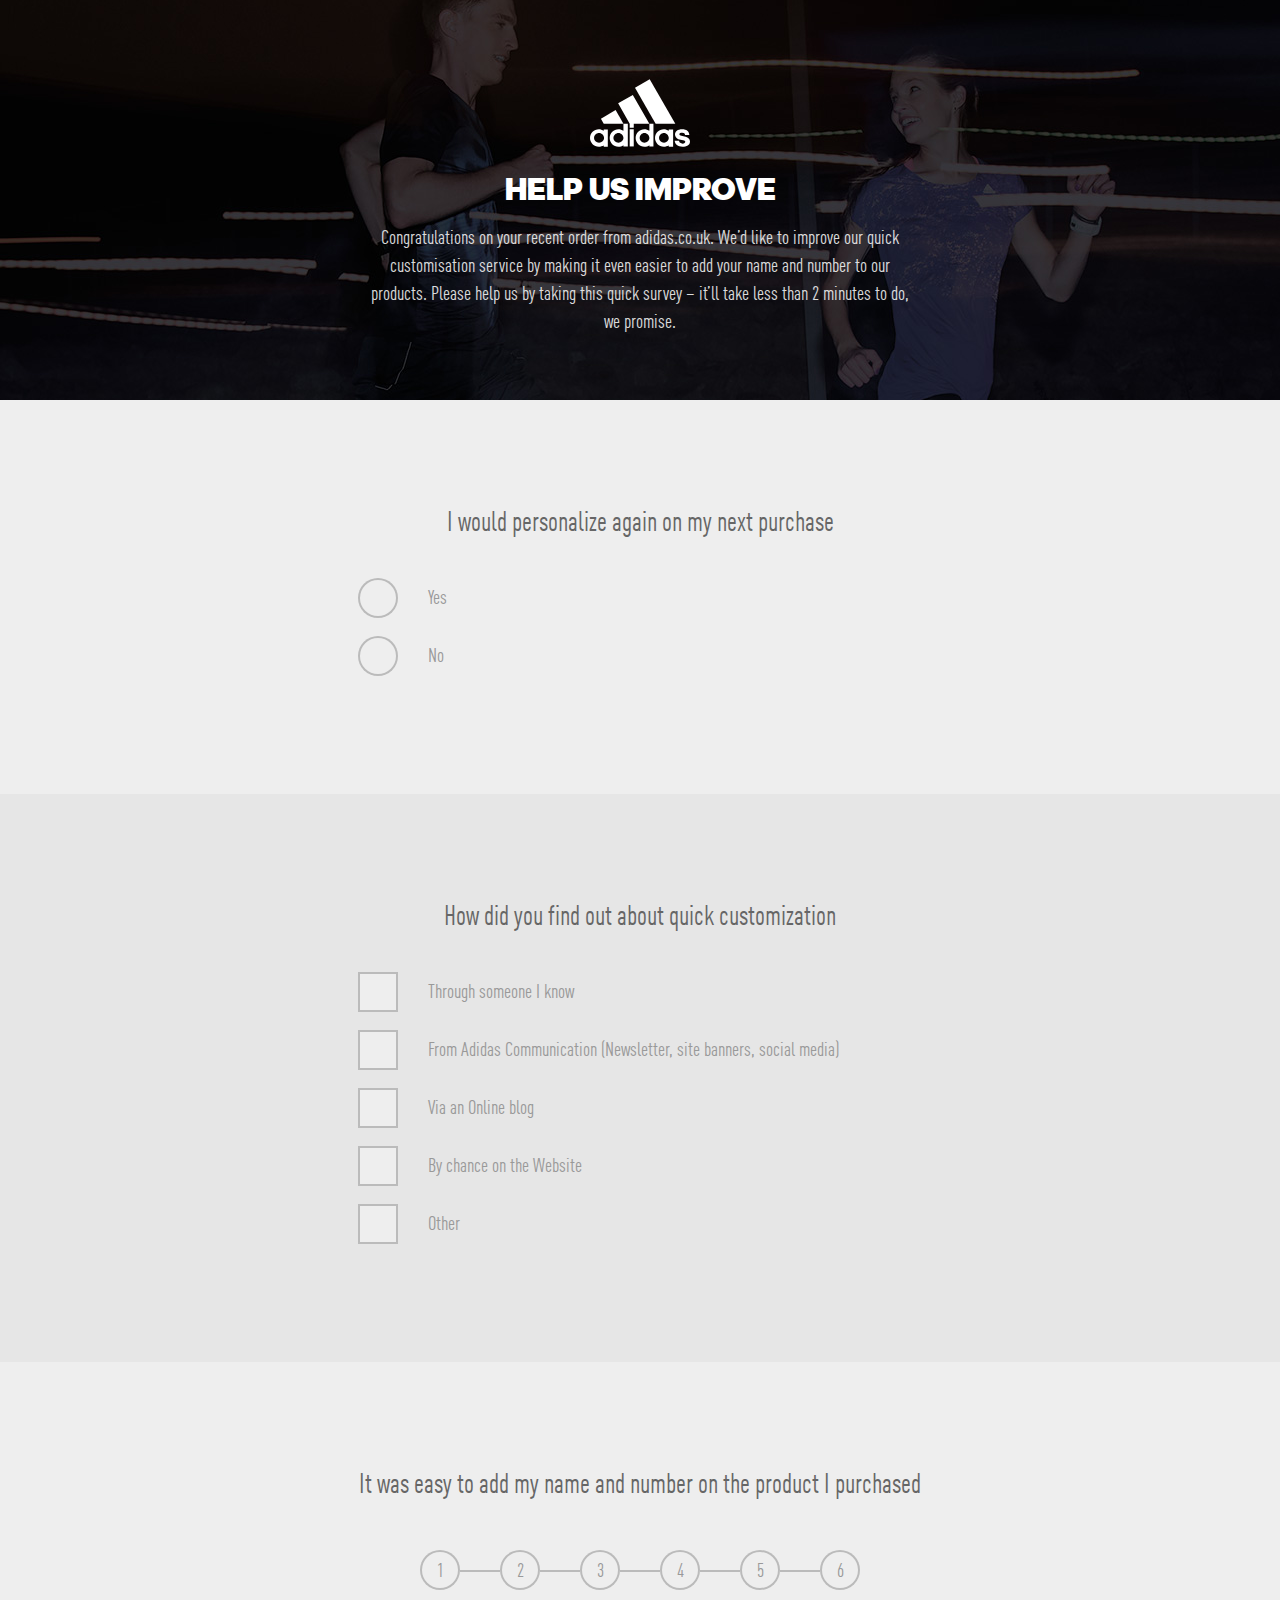
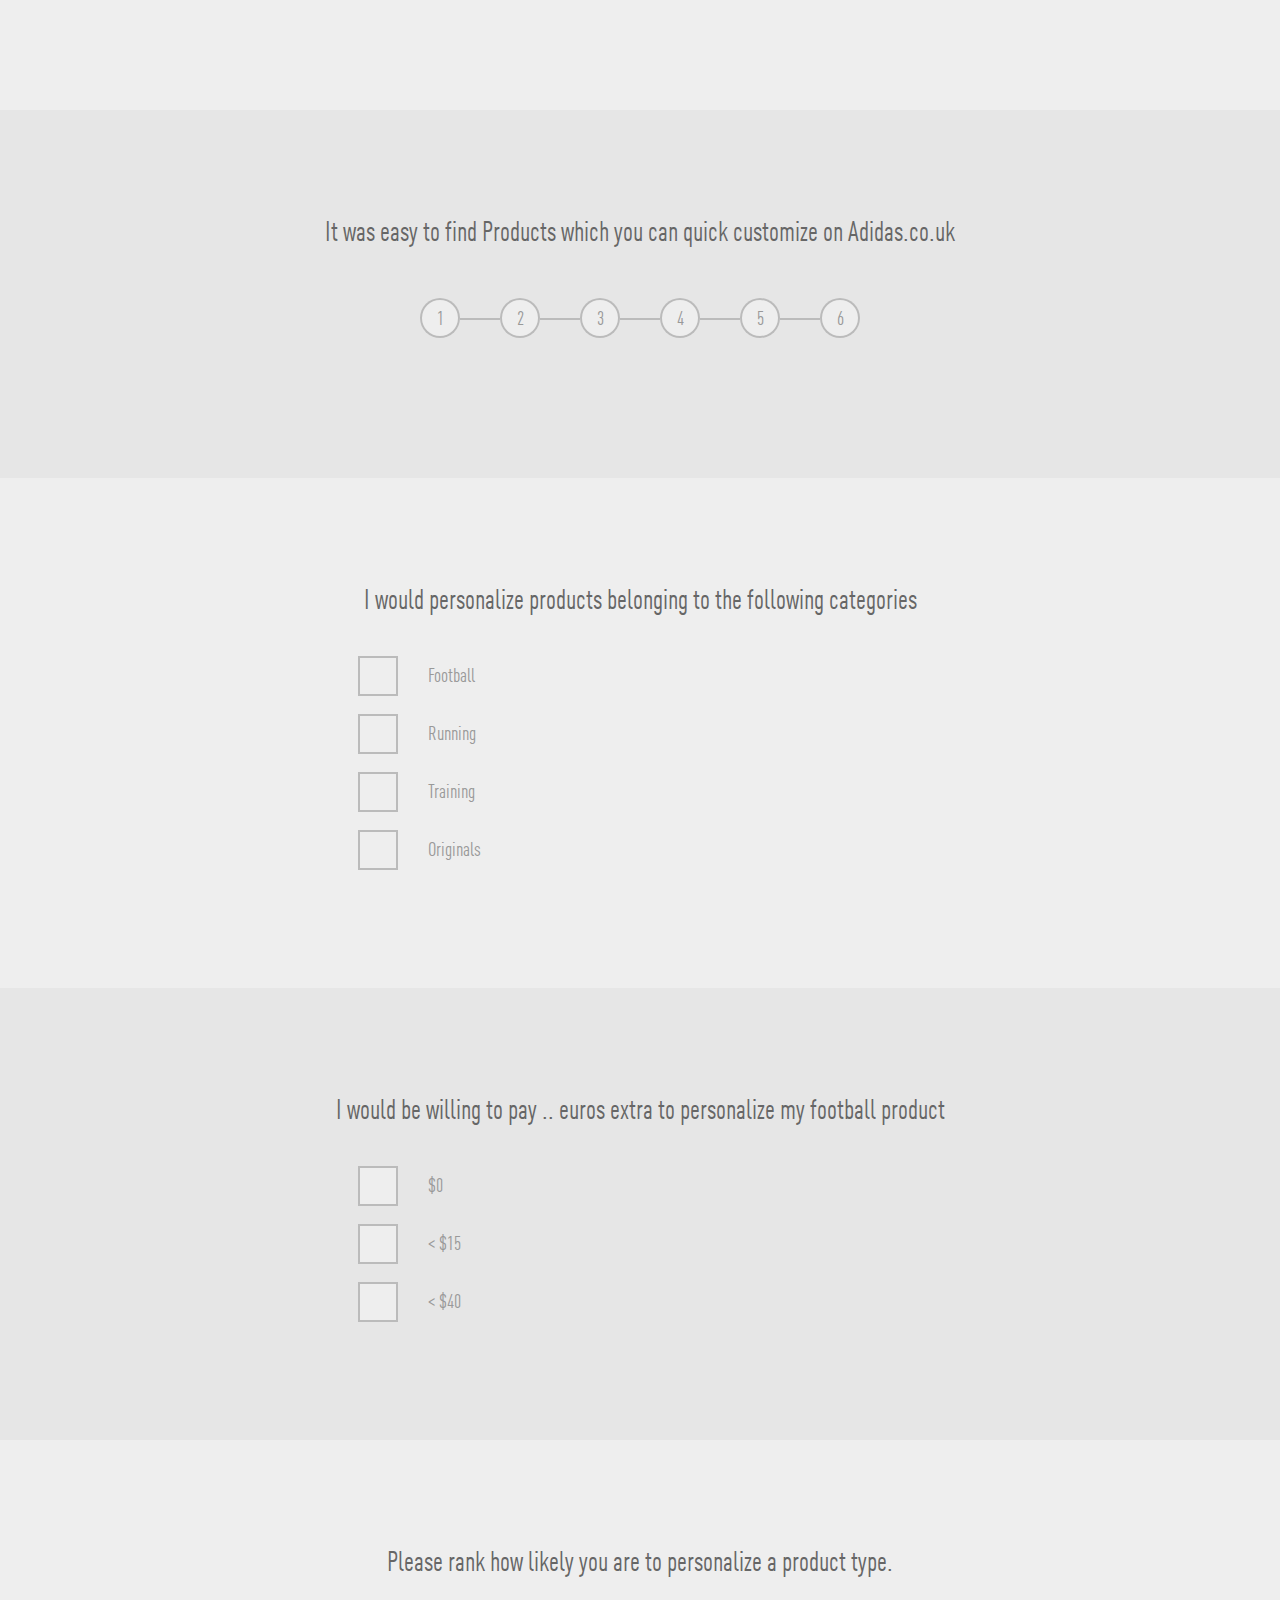
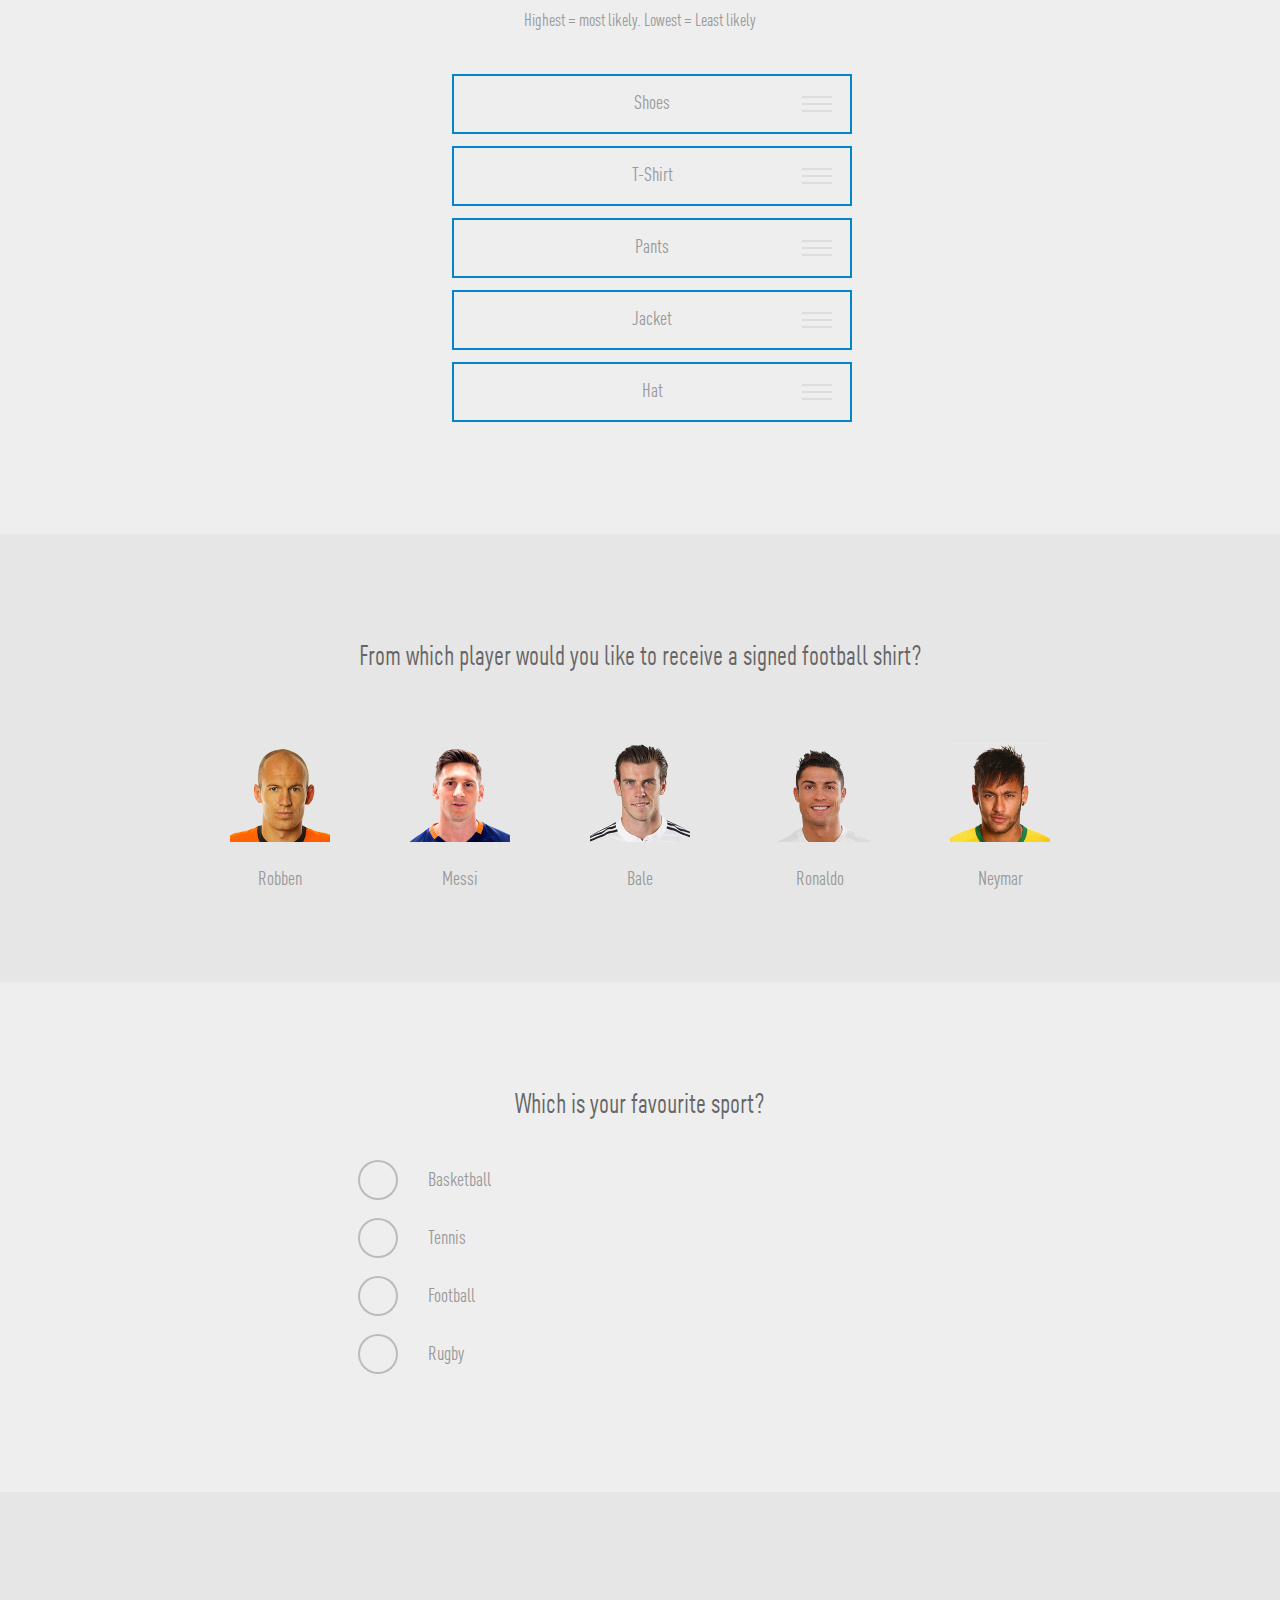
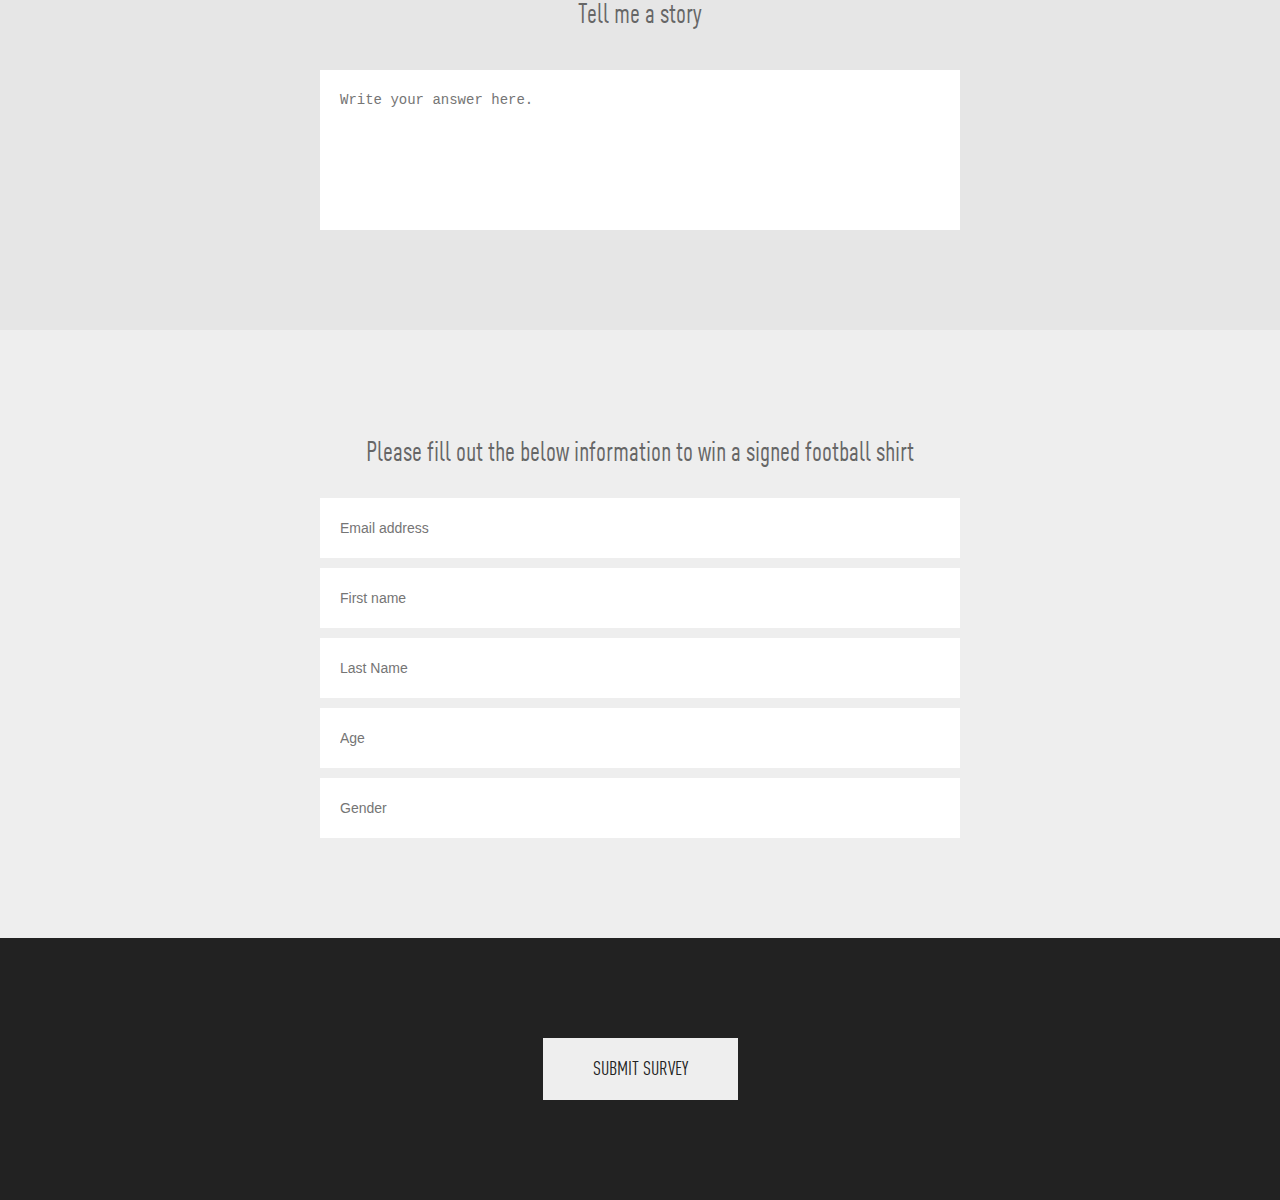
<file: index.html>
<!DOCTYPE html>
<html lang="en">
<head>
	<meta charset="UTF-8">
	<title>Survey Master</title>
	<meta name="viewport" content="width=device-width, initial-scale=1">
	<link rel="stylesheet" href="scss/reset.css">
	<link rel="stylesheet" href="scss/styles.css">
	<script src="js/jquery.min.js"></script>
	<script src="js/jquery-ui.min.js"></script>
	<script src="js/jquery-ui.touch-punch.min.js"></script>
	<script src="js/scripts.js"></script>
</head>
<body>
	<div class="overlay hidden">
		<div class="popup">
			<h1 class="title">Thank you for your time</h1>
			<p>Lorem ipsum dolor sit amet, consectetur adipisicing elit. Consectetur in tempore incidunt facilis quas eum voluptates minus a neque nemo blanditiis reiciendis officia totam, distinctio et, aut, assumenda cum molestias.</p>
			<div class="submit_button">Back to adidas</div>
		</div>
	</div>
	<header>
		<div class="header_container">
			<img class="logo" src="images/logo.svg" alt="Adidas logo">
			<div class="title">Help Us Improve</div>
			<div class="body_copy">Congratulations on your recent order from adidas.co.uk. We’d like to improve our quick customisation service by making it even easier to add your name and number to our products. Please help us by taking this quick survey – it’ll take less than 2 minutes to do, we promise.</div>
		</div>
	</header>
	<div class="page">

		<div class="question_container">
			<div class="question q_radio_vertical single_answer">
				<h1>I would personalize again on my next purchase</h1>
				<ul class="answers">
					<li class="answer" tabindex="0"><span class="tooltip">Yes</span></li>
					<li class="answer show_extras" data-extra-q="a"><span class="tooltip">No</span></li>
				</ul>

			</div>
			<div class="question q_textbox extra_question hidden" data-extra-q="a">
				<textarea name="text_answer" id="" cols="30" rows="6" placeholder="Why not?"></textarea>	
			</div>
		</div><!--CONTAINER -->

		<div class="question_container">
			<div class="question q_checkbox">
				<h1>How did you find out about quick customization</h1>
				<ul class="answers">
					<li class="answer" tabindex="0"><span class="tooltip">Through someone I know</span></li>
					<li class="answer"><span class="tooltip">From Adidas Communication (Newsletter, site banners, social media)</span></li>
					<li class="answer"><span class="tooltip">Via an Online blog</span></li>
					<li class="answer show_extras" data-extra-q="a"=><span class="tooltip">By chance on the Website</span></li>
					<li class="answer show_extras" data-extra-q="b"><span class="tooltip">Other</span></li>
				</ul>
			</div>
			<div class="question q_textbox extra_question hidden" data-extra-q="b">
				<textarea name="text_answer" id="" cols="30" rows="6" placeholder="Other options?"></textarea>	
			</div>
			<div class="question q_textbox extra_question hidden" data-extra-q="a">
				<textarea name="text_answer" id="" cols="30" rows="6" placeholder="Which page?"></textarea>	
			</div>
		</div><!--CONTAINER -->

		<div class="question_container">
			<div class="question q_radio single_answer">
				<h1>It was easy to add my name and number on the product I purchased</h1>
				<ul class="answers">
					<li class="answer" tabindex="0">1<span class="tooltip">Strongly Agree</span></li>
					<li class="answer">2<span class="tooltip">Agree</span></li>
					<li class="answer">3<span class="tooltip">Somewhat agree</span></li>
					<li class="answer">4<span class="tooltip">Somewhat disagree</span></li>
					<li class="answer">5<span class="tooltip">Disagree</span></li>
					<li class="answer">6<span class="tooltip">Strongly disagree</span></li>
				</ul>
			</div>
		</div><!--CONTAINER -->

		<div class="question_container">
			<div class="question q_radio single_answer">
				<h1>It was easy to find Products which you can quick customize on Adidas.co.uk</h1>
				<ul class="answers">
					<li class="answer show_extras" data-extra-q="a" tabindex="0">1<span class="tooltip">Strongly Agree</span></li>
					<li class="answer show_extras" data-extra-q="a">2<span class="tooltip">Agree</span></li>
					<li class="answer show_extras" data-extra-q="a">3<span class="tooltip">Somewhat agree</span></li>
					<li class="answer show_extras" data-extra-q="b">4<span class="tooltip">Somewhat disagree</span></li>
					<li class="answer show_extras" data-extra-q="b">5<span class="tooltip">Disagree</span></li>
					<li class="answer show_extras" data-extra-q="b">6<span class="tooltip">Strongly disagree</span></li>
				</ul>
			</div>
			<div class="question q_checkbox extra_question hidden" data-extra-q="a">
				<h1>What did you like?</h1>
				<ul class="answers">
					<li class="answer" tabindex="0"><span class="tooltip">Price</span></li>
					<li class="answer"><span class="tooltip">Speed</span></li>
					<li class="answer"><span class="tooltip">Service</span></li>
				</ul>
			</div>
			<div class="question q_checkbox extra_question hidden" data-extra-q="b">
				<h1>What can we do to help?</h1>
				<ul class="answers">
					<li class="answer" tabindex="0"><span class="tooltip">Give a discount</span></li>
					<li class="answer"><span class="tooltip">Make the user experience easier</span></li>
					<li class="answer"><span class="tooltip">Make the process faster</span></li>
				</ul>
			</div>
		</div><!--CONTAINER -->

		<div class="question_container">
			<div class="question q_checkbox">
				<h1>I would personalize products belonging to the following categories</h1>
				<ul class="answers">
					<li class="answer" tabindex="0"><span class="tooltip">Football</span></li>
					<li class="answer"><span class="tooltip">Running</span></li>
					<li class="answer"><span class="tooltip">Training</span></li>
					<li class="answer"><span class="tooltip">Originals</span></li>
				</ul>
			</div>
		</div><!--CONTAINER -->

		<div class="question_container">
			<div class="question q_checkbox">
				<h1>I would be willing to pay .. euros extra to personalize my football product</h1>
				<ul class="answers">
					<li class="answer" tabindex="0"><span class="tooltip">$0</span></li>
					<li class="answer"><span class="tooltip">< $15</span></li>
					<li class="answer"><span class="tooltip">< $40</span></li>
				</ul>
			</div>
		</div><!--CONTAINER -->
		

		<div class="question_container">
			<div class="question q_sortable">
				<h1>Please rank how likely you are to personalize a product type. </h1>
				<p>Highest = most likely. Lowest = Least likely</p>
				<ul class="answers sortable">
					<li class="answer" tabindex="0"><span class="tooltip">Shoes</span></li>
					<li class="answer"><span class="tooltip">T-Shirt</span></li>
					<li class="answer"><span class="tooltip">Pants</span></li>
					<li class="answer"><span class="tooltip">Jacket</span></li>
					<li class="answer"><span class="tooltip">Hat</span></li>
				</ul>
			</div>
		</div><!--CONTAINER -->

		<div class="question_container">
			<div class="question q_images">
				<h1>From which player would you like to receive a signed football shirt?</h1>
				<ul class="answers">
					<li class="answer" tabindex="0"><img src="images/player_robben.png" alt="" width="100" height="100"><span class="tooltip">Robben</span></li>
					<li class="answer"><img src="images/player_messi.png" alt="" width="100" height="100"><span class="tooltip">Messi</span></li>
					<li class="answer"><img src="images/player_bale.png" alt="" width="100" height="100"><span class="tooltip">Bale</span></li>
					<li class="answer"><img src="images/player_ronaldo.png" alt="" width="100" height="100"><span class="tooltip">Ronaldo</span></li>
					<li class="answer"><img src="images/player_neymar.png" alt="" width="100" height="100"><span class="tooltip">Neymar</span></li>
				</ul>
			</div>
		</div><!--CONTAINER -->

		<div class="question_container">
			<div class="question q_radio_vertical single_answer">
				<h1>Which is your favourite sport?</h1>
				<ul class="answers">
					<li class="answer" tabindex="0"><span class="tooltip">Basketball</span></li>
					<li class="answer"><span class="tooltip">Tennis</span></li>
					<li class="answer"><span class="tooltip">Football</span></li>
					<li class="answer"><span class="tooltip">Rugby</span></li>
				</ul>
			</div>
		</div><!--CONTAINER -->

		<div class="question_container">
			<div class="question q_textbox">
				<h1>Tell me a story</h1>
				<textarea name="text_answer" id="" cols="30" rows="6" placeholder="Write your answer here." tabindex="0"></textarea>	
			</div>
		</div><!--CONTAINER -->

		<div class="question_container">
			<div class="question q_form">
				<h1>Please fill out the below information to win a signed football shirt</h1>
				<input type="email" placeholder="Email address" tabindex="0">
				<input type="text" placeholder="First name" tabindex="0">
				<input type="text" placeholder="Last Name" tabindex="0">
				<input type="number" placeholder="Age" tabindex="0">
				<input type="text" placeholder="Gender" tabindex="0">
			</div>
		</div><!--CONTAINER -->

		<div class="submit_container">
			<div class="submit_field">
				<div class="submit_button" tabindex="0">Submit Survey</div>
			</div>
		</div>

	</div>
</body>
</html>
</file>
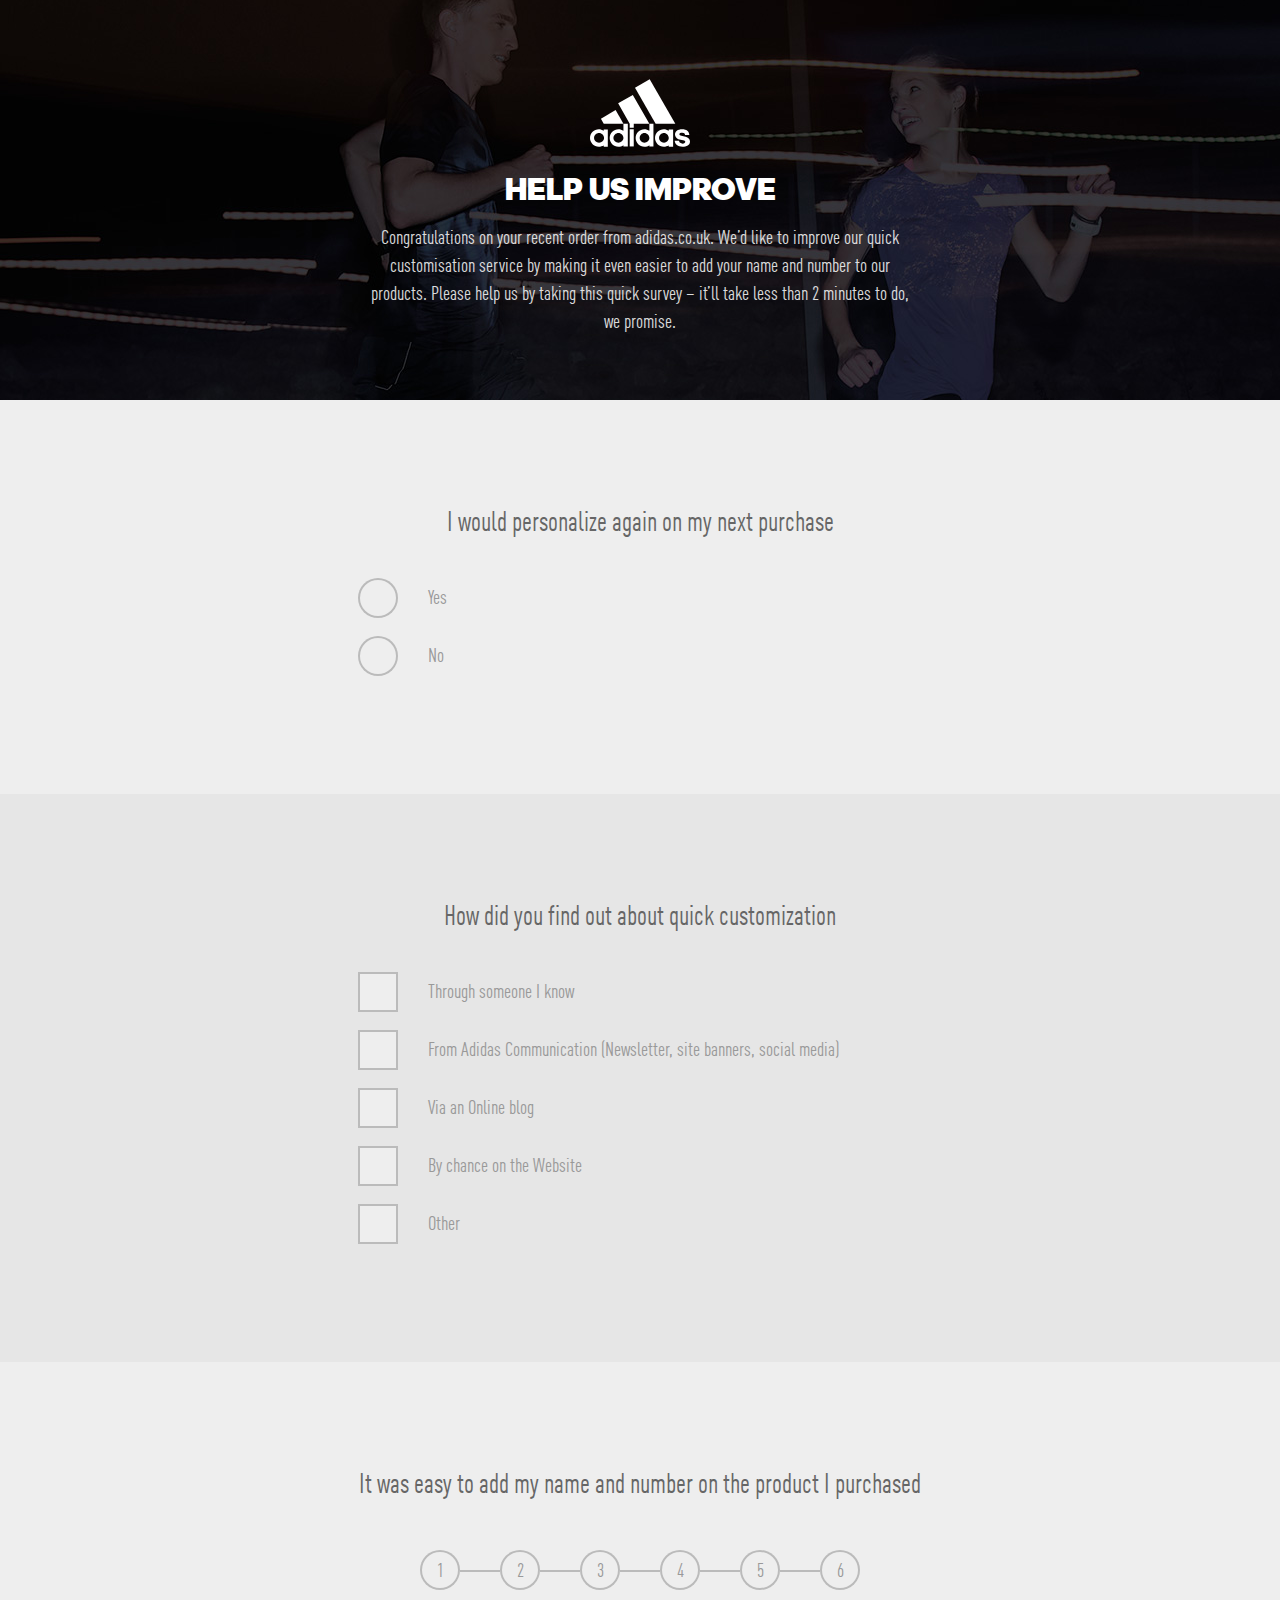
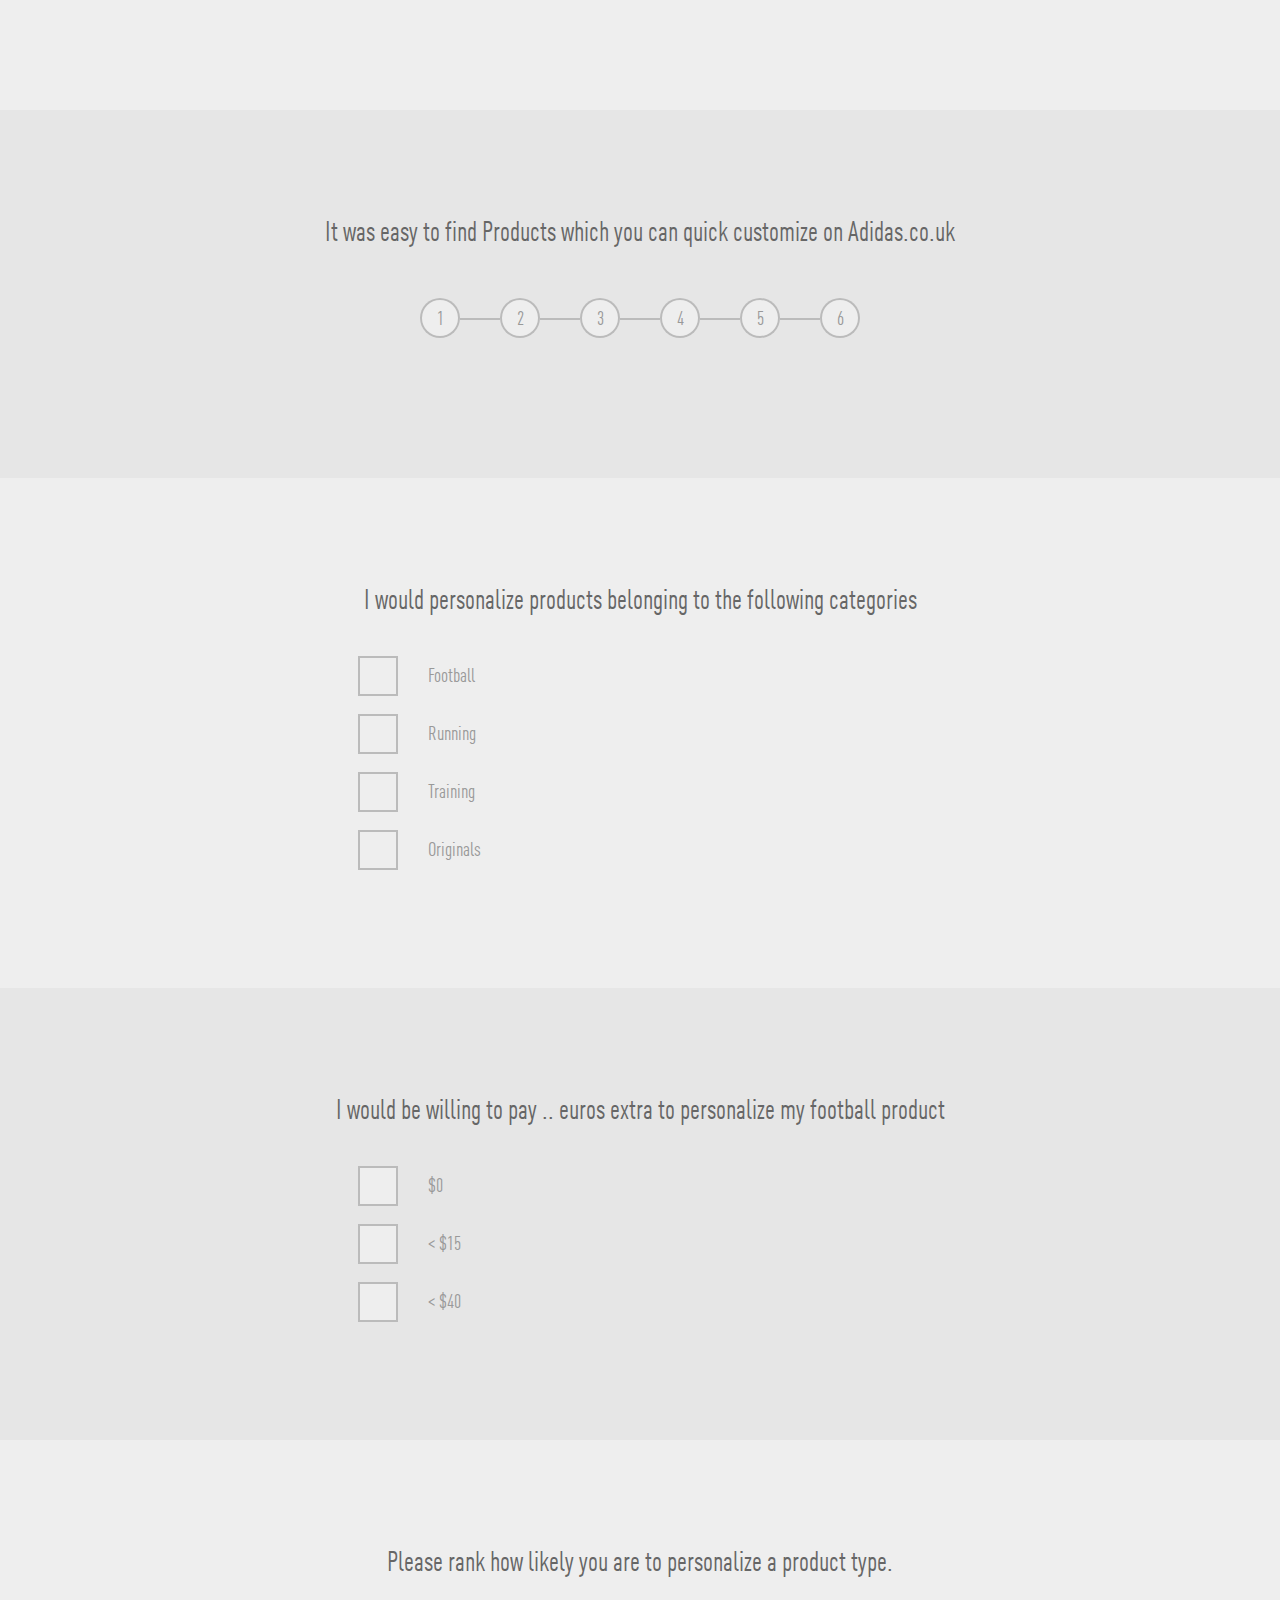
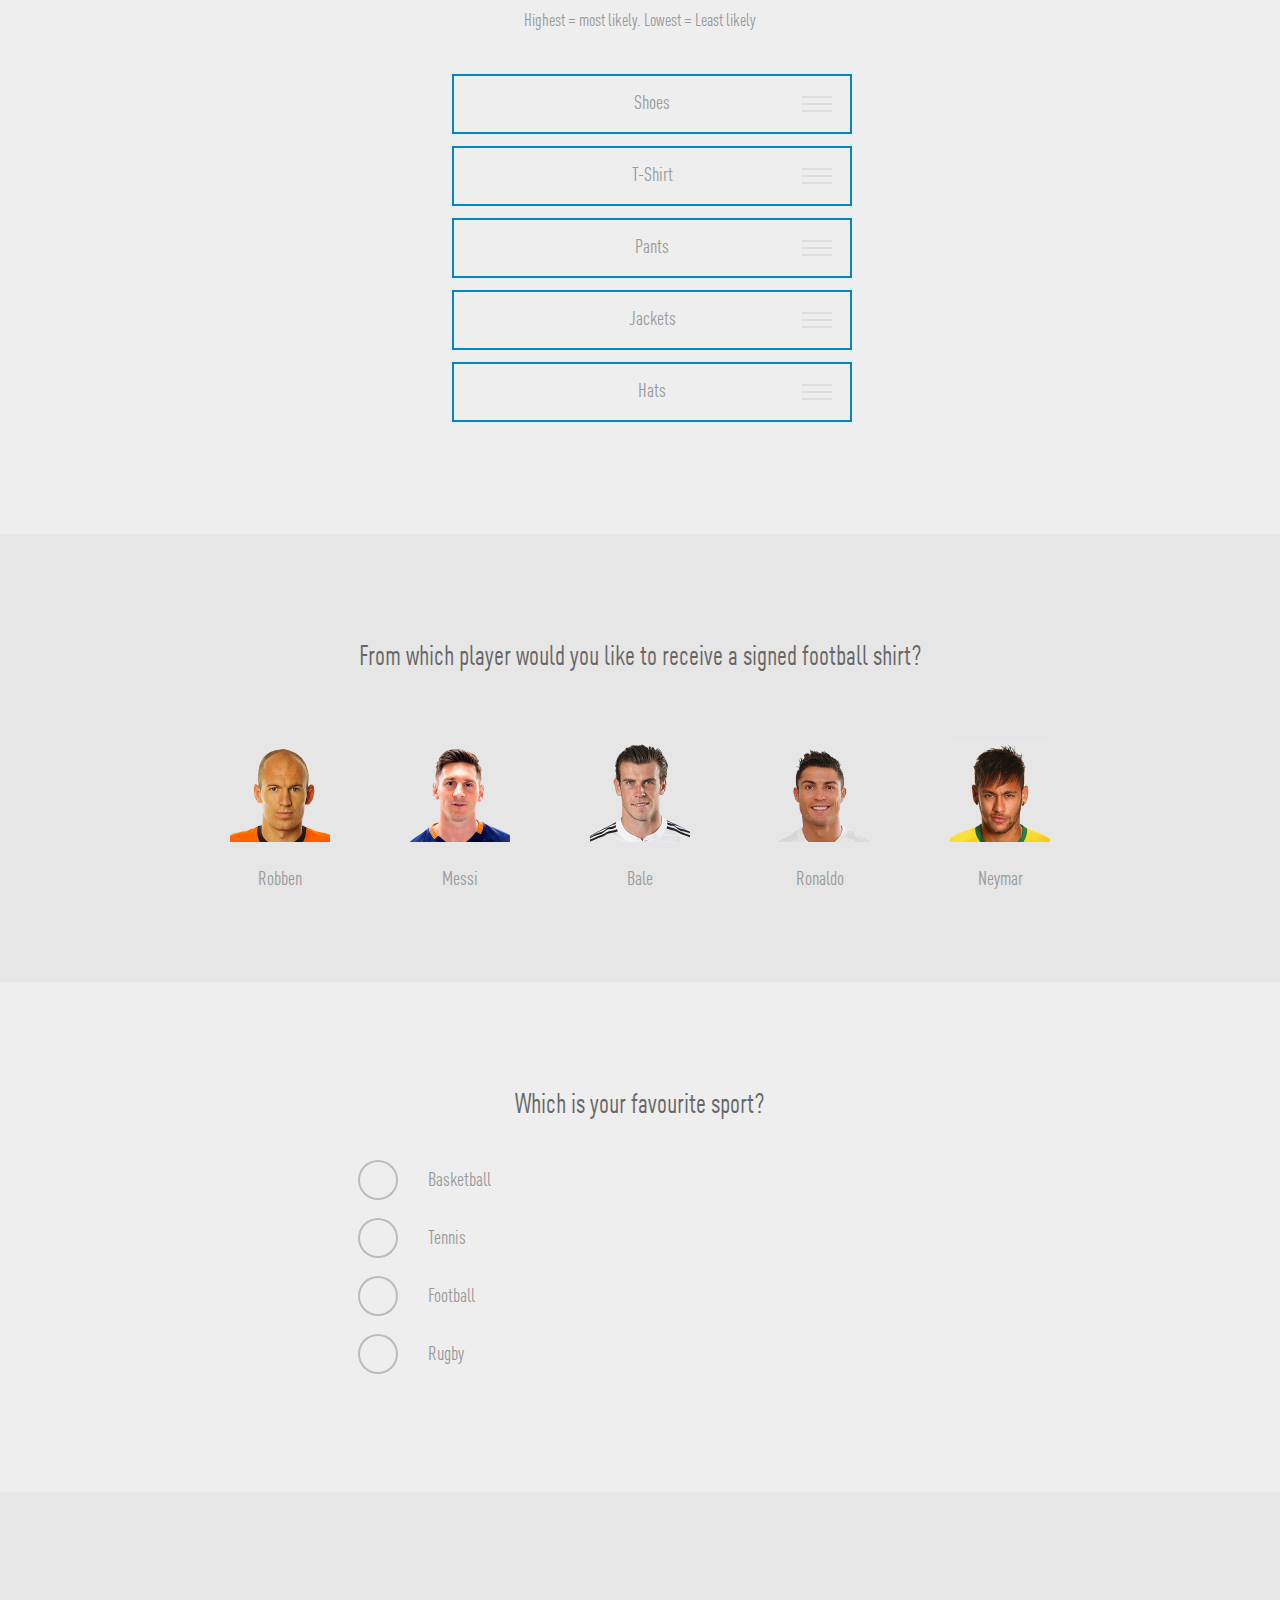
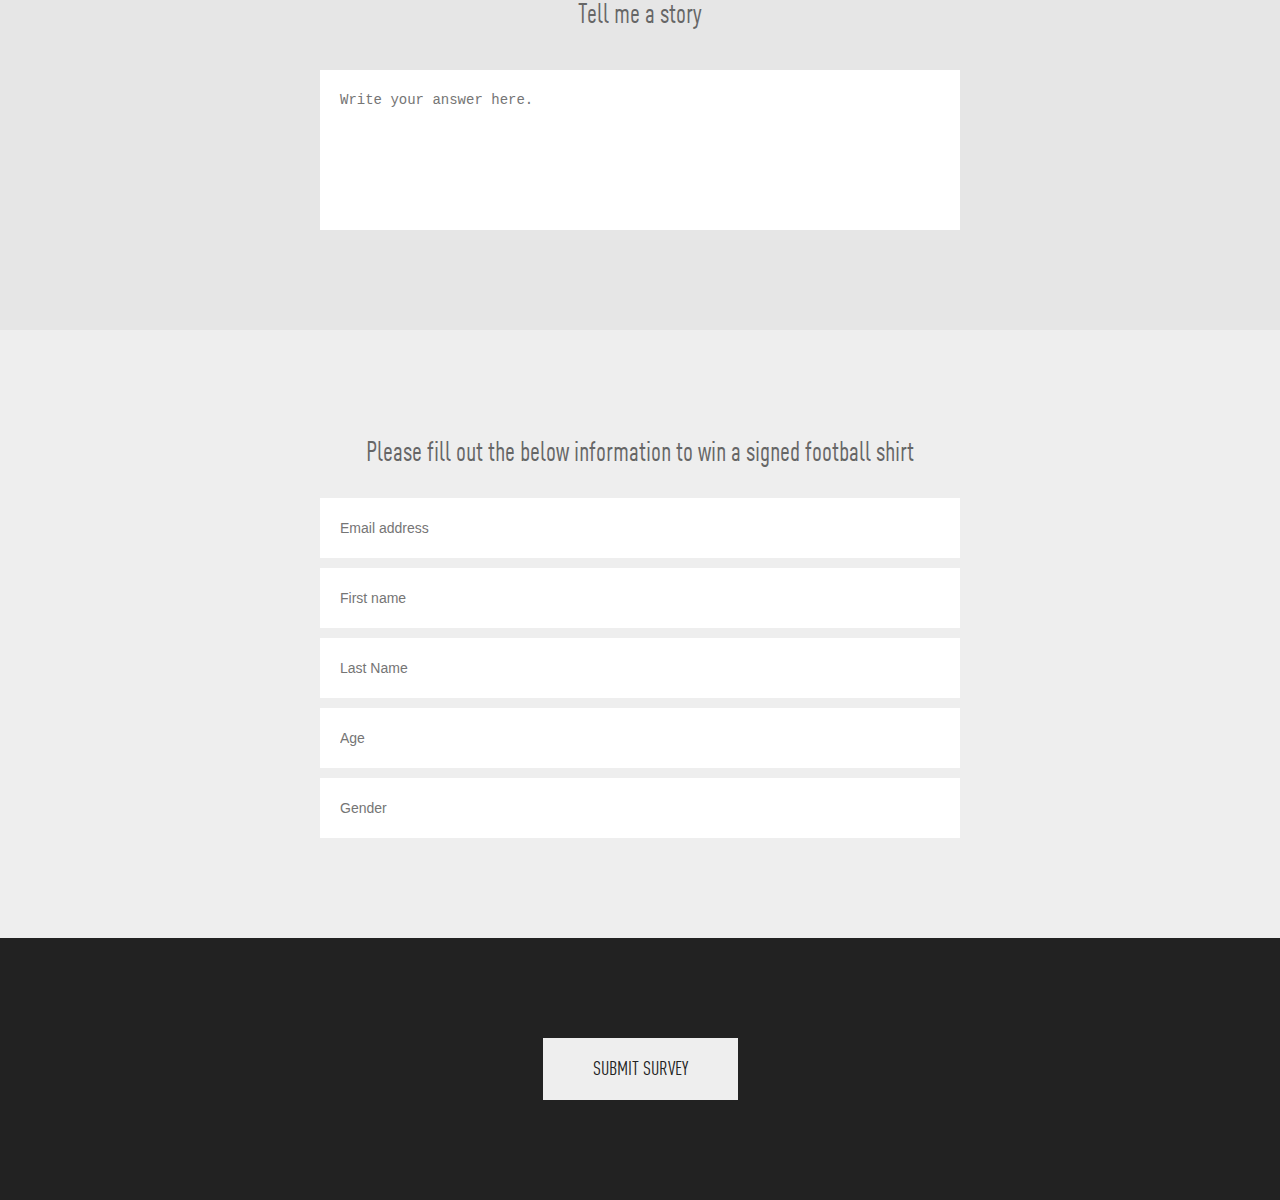
<file: rating.html>
<!DOCTYPE html>
<html lang="en">
<head>
	<meta charset="UTF-8">
	<title>Survey Master</title>
	<meta name="viewport" content="width=device-width, initial-scale=1">
	<link rel="stylesheet" href="scss/reset.css">
	<link rel="stylesheet" href="scss/styles.css">
	<script src="js/jquery.min.js"></script>
	<script src="js/jquery-ui.min.js"></script>
	<script src="js/jquery-ui.touch-punch.min.js"></script>
	<script src="js/scripts.js"></script>
</head>
<body>
	<header>
		<div class="header_container">
			<img class="logo" src="images/logo.svg" alt="Adidas logo">
			<div class="title">Help Us Improve</div>
			<div class="body_copy">Congratulations on your recent order from adidas.co.uk. We’d like to improve our quick customisation service by making it even easier to add your name and number to our products. Please help us by taking this quick survey – it’ll take less than 2 minutes to do, we promise.</div>
		</div>
	</header>
	<div class="page">

		<div class="question_container">
			<div class="question q_radio_vertical single_answer">
				<h1>I would personalize again on my next purchase</h1>
				<ul class="answers">
					<li class="answer"><span class="tooltip">Yes</span></li>
					<li class="answer show_extras" data-extra-q="a"><span class="tooltip">No</span></li>
				</ul>

			</div>
			<div class="question q_textbox extra_question hidden" data-extra-q="a">
				<textarea name="text_answer" id="" cols="30" rows="6" placeholder="Why not?"></textarea>	
			</div>
		</div><!--CONTAINER -->

		<div class="question_container">
			<div class="question q_checkbox">
				<h1>How did you find out about quick customization</h1>
				<ul class="answers">
					<li class="answer"><span class="tooltip">Through someone I know</span></li>
					<li class="answer"><span class="tooltip">From Adidas Communication (Newsletter, site banners, social media)</span></li>
					<li class="answer"><span class="tooltip">Via an Online blog</span></li>
					<li class="answer show_extras" data-extra-q="a"=><span class="tooltip">By chance on the Website</span></li>
					<li class="answer show_extras" data-extra-q="b"><span class="tooltip">Other</span></li>
				</ul>
			</div>
			<div class="question q_textbox extra_question hidden" data-extra-q="b">
				<textarea name="text_answer" id="" cols="30" rows="6" placeholder="Other options?"></textarea>	
			</div>
			<div class="question q_textbox extra_question hidden" data-extra-q="a">
				<textarea name="text_answer" id="" cols="30" rows="6" placeholder="Which page?"></textarea>	
			</div>
		</div><!--CONTAINER -->

		<div class="question_container">
			<div class="question q_radio single_answer">
				<h1>It was easy to add my name and number on the product I purchased</h1>
				<ul class="answers">
					<li class="answer">1<span class="tooltip">Strongly Agree</span></li>
					<li class="answer">2<span class="tooltip">Agree</span></li>
					<li class="answer">3<span class="tooltip">Somewhat agree</span></li>
					<li class="answer">4<span class="tooltip">Somewhat disagree</span></li>
					<li class="answer">5<span class="tooltip">Disagree</span></li>
					<li class="answer">6<span class="tooltip">Strongly disagree</span></li>
				</ul>
			</div>
		</div><!--CONTAINER -->

		<div class="question_container">
			<div class="question q_radio single_answer">
				<h1>It was easy to find Products which you can quick customize on Adidas.co.uk</h1>
				<ul class="answers">
					<li class="answer show_extras" data-extra-q="a">1<span class="tooltip">Strongly Agree</span></li>
					<li class="answer show_extras" data-extra-q="a">2<span class="tooltip">Agree</span></li>
					<li class="answer show_extras" data-extra-q="a">3<span class="tooltip">Somewhat agree</span></li>
					<li class="answer show_extras" data-extra-q="b">4<span class="tooltip">Somewhat disagree</span></li>
					<li class="answer show_extras" data-extra-q="b">5<span class="tooltip">Disagree</span></li>
					<li class="answer show_extras" data-extra-q="b">6<span class="tooltip">Strongly disagree</span></li>
				</ul>
			</div>
			<div class="question q_checkbox extra_question hidden" data-extra-q="a">
				<h1>What did you like?</h1>
				<ul class="answers">
					<li class="answer"><span class="tooltip">Price</span></li>
					<li class="answer"><span class="tooltip">Speed</span></li>
					<li class="answer"><span class="tooltip">Service</span></li>
				</ul>
			</div>
			<div class="question q_checkbox extra_question hidden" data-extra-q="b">
				<h1>What can we do to help?</h1>
				<ul class="answers">
					<li class="answer"><span class="tooltip">Give a discount</span></li>
					<li class="answer"><span class="tooltip">Make the user experience easier</span></li>
					<li class="answer"><span class="tooltip">Make the process faster</span></li>
				</ul>
			</div>
		</div><!--CONTAINER -->

		<div class="question_container">
			<div class="question q_checkbox">
				<h1>I would personalize products belonging to the following categories</h1>
				<ul class="answers">
					<li class="answer"><span class="tooltip">Football</span></li>
					<li class="answer"><span class="tooltip">Running</span></li>
					<li class="answer"><span class="tooltip">Training</span></li>
					<li class="answer"><span class="tooltip">Originals</span></li>
				</ul>
			</div>
		</div><!--CONTAINER -->

		<div class="question_container">
			<div class="question q_checkbox">
				<h1>I would be willing to pay .. euros extra to personalize my football product</h1>
				<ul class="answers">
					<li class="answer"><span class="tooltip">$0</span></li>
					<li class="answer"><span class="tooltip">< $15</span></li>
					<li class="answer"><span class="tooltip">< $40</span></li>
				</ul>
			</div>
		</div><!--CONTAINER -->
		

		<div class="question_container">
			<div class="question q_sortable">
				<h1>Please rank how likely you are to personalize a product type. </h1>
				<p>Highest = most likely. Lowest = Least likely</p>
				<ul class="answers sortable">
					<li class="answer"><span class="tooltip">Shoes</span></li>
					<li class="answer"><span class="tooltip">T-Shirt</span></li>
					<li class="answer"><span class="tooltip">Pants</span></li>
					<li class="answer"><span class="tooltip">Jackets</span></li>
					<li class="answer"><span class="tooltip">Hats</span></li>
				</ul>
			</div>
		</div><!--CONTAINER -->

		<div class="question_container">
			<div class="question q_images">
				<h1>From which player would you like to receive a signed football shirt?</h1>
				<ul class="answers">
					<li class="answer"><img src="images/player_robben.png" alt="" width="100" height="100"><span class="tooltip">Robben</span></li>
					<li class="answer"><img src="images/player_messi.png" alt="" width="100" height="100"><span class="tooltip">Messi</span></li>
					<li class="answer"><img src="images/player_bale.png" alt="" width="100" height="100"><span class="tooltip">Bale</span></li>
					<li class="answer"><img src="images/player_ronaldo.png" alt="" width="100" height="100"><span class="tooltip">Ronaldo</span></li>
					<li class="answer"><img src="images/player_neymar.png" alt="" width="100" height="100"><span class="tooltip">Neymar</span></li>
				</ul>
			</div>
		</div><!--CONTAINER -->

		<div class="question_container">
			<div class="question q_radio_vertical single_answer">
				<h1>Which is your favourite sport?</h1>
				<ul class="answers">
					<li class="answer"><span class="tooltip">Basketball</span></li>
					<li class="answer"><span class="tooltip">Tennis</span></li>
					<li class="answer"><span class="tooltip">Football</span></li>
					<li class="answer"><span class="tooltip">Rugby</span></li>
				</ul>
			</div>
		</div><!--CONTAINER -->

		<div class="question_container">
			<div class="question q_textbox">
				<h1>Tell me a story</h1>
				<textarea name="text_answer" id="" cols="30" rows="6" placeholder="Write your answer here."></textarea>	
			</div>
		</div><!--CONTAINER -->

		<div class="question_container">
			<div class="question q_form">
				<h1>Please fill out the below information to win a signed football shirt</h1>
				<input type="email" placeholder="Email address">
				<input type="text" placeholder="First name">
				<input type="text" placeholder="Last Name">
				<input type="number" placeholder="Age">
				<input type="text" placeholder="Gender">
			</div>
		</div><!--CONTAINER -->

		<div class="submit_container">
			<div class="submit_field">
				<div class="submit_button">Submit Survey</div>
			</div>
		</div>

	</div>
</body>
</html>
</file>
<file: scss/styles.css>
/* VARIABLES*/
/*font import*/
@font-face {
  font-family: AdiConReg;
  src: url(../fonts/AdihausDIN-Cond.woff); }
@font-face {
  font-family: AdiConBold;
  src: url(../fonts/AdihausDIN-CondBold.woff); }
@font-face {
  font-family: AdiPro;
  src: url(../fonts/adineuePRO-BlackWeb.eot);
  src: url(../fonts/adineuePRO-BlackWeb.ttf); }
body {
  background: #eee;
  font-family: 'adiConReg',arial;
  -webkit-font-smoothing: antialiased;
  -moz-osx-font-smoothing: grayscale;
  text-rendering: optimizeLegibility; }

.title {
  font-family: 'adiPro';
  font-size: 32px;
  text-align: center;
  text-transform: uppercase;
  margin: 10px 0 20px 0; }

header {
  height: 400px;
  width: 100%;
  background: #222;
  color: #fff;
  display: flex;
  justify-content: center;
  background: url("../images/header.jpg") center center no-repeat; }
  header .header_container {
    width: 600px;
    margin: auto; }
    header .header_container img.logo {
      width: 100px;
      height: 100px;
      margin: auto;
      display: block; }
    header .header_container .body_copy {
      text-align: center;
      opacity: 0.85;
      font-size: 20px;
      line-height: 28px;
      padding: 0 30px; }

.page .question_container:nth-child(2n) {
  background: #e6e6e6; }
.page .question_container .hidden {
  visibility: hidden;
  opacity: 0;
  max-height: 0 !important;
  padding: 0 !important; }
.page .question_container .extra_question {
  padding-top: 0 !important; }
  .page .question_container .extra_question .div, .page .question_container .extra_question textarea, .page .question_container .extra_question input {
    margin-top: 0 !important; }
.page .question_container .question {
  margin: 0 auto;
  padding: 100px 0;
  width: 1000px;
  -moz-transition: 0.3s;
  -o-transition: 0.3s;
  -webkit-transition: 0.3s;
  transition: 0.3s; }
  .page .question_container .question h1 {
    width: 100%;
    font-size: 28px;
    color: #666;
    margin: 10px 0 30px;
    font-weight: 100;
    text-align: center;
    font-family: 'AdiConReg', arial; }
  .page .question_container .question p {
    font-size: 18px;
    line-height: 26px;
    color: #999;
    text-align: center; }
  .page .question_container .question .tooltip {
    font-family: 'AdiConReg';
    -moz-transition: 0.3s;
    -o-transition: 0.3s;
    -webkit-transition: 0.3s;
    transition: 0.3s;
    font-size: 20px;
    white-space: nowrap;
    color: #999; }
  .page .question_container .question.q_radio .answers {
    display: flex;
    justify-content: center;
    position: relative; }
    .page .question_container .question.q_radio .answers .answer {
      width: 40px;
      height: 40px;
      line-height: 44px;
      color: #999;
      background: #eee;
      border-radius: 50%;
      text-align: center;
      margin: 2%;
      box-shadow: inset 0 0 0 2px #bbb;
      -moz-transition: 0.3s;
      -o-transition: 0.3s;
      -webkit-transition: 0.3s;
      transition: 0.3s;
      cursor: pointer;
      position: relative;
      display: inline-block;
      font-size: 20px;
      outline: none; }
      .page .question_container .question.q_radio .answers .answer:before {
        content: '';
        border-bottom: 2px solid #bbb;
        height: 50%;
        position: absolute;
        left: 100%;
        width: 100%; }
      .page .question_container .question.q_radio .answers .answer:last-child:before {
        width: 0; }
      .page .question_container .question.q_radio .answers .answer.active {
        background: #eee;
        color: #0286cd;
        box-shadow: inset 0 0 0 2px #0286cd; }
        .page .question_container .question.q_radio .answers .answer.active .tooltip {
          opacity: 1;
          -webkit-transform: translateY(20px);
          visibility: inherit; }
      .page .question_container .question.q_radio .answers .answer .tooltip {
        background: #0286cd;
        color: #fff;
        line-height: 30px;
        text-align: center;
        font-family: 'AdiConReg';
        -moz-transition: 0.3s;
        -o-transition: 0.3s;
        -webkit-transition: 0.3s;
        transition: 0.3s;
        display: inline-block;
        position: absolute;
        padding: 0 30px;
        text-align: center;
        height: 40px;
        white-space: nowrap;
        left: -50%;
        top: 55px;
        -webkit-transform: translateY(30px);
        z-index: 1;
        font-size: 20px;
        line-height: 44px;
        opacity: 0;
        left: 12px;
        visibility: hidden; }
        .page .question_container .question.q_radio .answers .answer .tooltip:before {
          content: '';
          position: absolute;
          top: -5px;
          left: 50%;
          margin-left: -5px;
          height: 10px;
          width: 10px;
          background: #0286cd;
          -webkit-transform: rotate(45deg); }
  .page .question_container .question.q_checkbox .answers {
    width: 600px;
    margin: 40px auto 0; }
    .page .question_container .question.q_checkbox .answers .answer {
      width: 40px;
      height: 40px;
      line-height: 42px;
      color: #bbb;
      background: #eee;
      margin: 3%;
      box-shadow: inset 0 0 0 2px #bbb;
      -moz-transition: 0.3s;
      -o-transition: 0.3s;
      -webkit-transition: 0.3s;
      transition: 0.3s;
      cursor: pointer;
      position: relative;
      font-size: 16px; }
      .page .question_container .question.q_checkbox .answers .answer.active {
        background: #eee;
        color: #0286cd;
        box-shadow: inset 0 0 0 2px #0286cd; }
        .page .question_container .question.q_checkbox .answers .answer.active:after {
          content: "";
          width: 8px;
          height: 17px;
          border-bottom: 4px solid #0286cd;
          border-right: 4px solid #0286cd;
          position: absolute;
          left: 14px;
          top: 7px;
          -webkit-transform: rotate(40deg); }
      .page .question_container .question.q_checkbox .answers .answer .tooltip {
        margin-left: 70px; }
  .page .question_container .question.q_radio_vertical .answers {
    width: 600px;
    margin: 40px auto 0; }
    .page .question_container .question.q_radio_vertical .answers .answer {
      width: 40px;
      height: 40px;
      line-height: 42px;
      color: #bbb;
      background: #eee;
      border-radius: 50%;
      margin: 3%;
      box-shadow: inset 0 0 0 2px #bbb;
      -moz-transition: 0.3s;
      -o-transition: 0.3s;
      -webkit-transition: 0.3s;
      transition: 0.3s;
      cursor: pointer;
      position: relative;
      font-size: 16px; }
      .page .question_container .question.q_radio_vertical .answers .answer.active {
        background: #eee;
        color: #0286cd;
        box-shadow: inset 0 0 0 2px #0286cd; }
        .page .question_container .question.q_radio_vertical .answers .answer.active:after {
          content: "";
          width: 8px;
          height: 17px;
          border-bottom: 4px solid #0286cd;
          border-right: 4px solid #0286cd;
          position: absolute;
          left: 14px;
          top: 7px;
          -webkit-transform: rotate(40deg); }
      .page .question_container .question.q_radio_vertical .answers .answer .tooltip {
        font-family: 'AdiConReg';
        -moz-transition: 0.3s;
        -o-transition: 0.3s;
        -webkit-transition: 0.3s;
        transition: 0.3s;
        margin-left: 70px;
        font-size: 20px;
        white-space: nowrap; }
  .page .question_container .question.q_images .answers {
    display: flex;
    justify-content: center;
    position: relative; }
    .page .question_container .question.q_images .answers .answer {
      width: 100px;
      height: 100px;
      line-height: 42px;
      color: #bbb;
      margin: 3%;
      -moz-transition: 0.3s;
      -o-transition: 0.3s;
      -webkit-transition: 0.3s;
      transition: 0.3s;
      cursor: pointer;
      position: relative;
      font-size: 16px;
      padding: 10px; }
      .page .question_container .question.q_images .answers .answer.active {
        color: #0286cd;
        box-shadow: inset 0 0 0 60px #fff, 0 0 0 2px #0286cd; }
      .page .question_container .question.q_images .answers .answer .tooltip {
        font-family: 'AdiConReg';
        -moz-transition: 0.3s;
        -o-transition: 0.3s;
        -webkit-transition: 0.3s;
        transition: 0.3s;
        font-size: 20px;
        display: block;
        text-align: center; }
  .page .question_container .question.q_sortable .answers {
    position: relative;
    width: 400px;
    margin: 40px auto 0; }
    .page .question_container .question.q_sortable .answers .answer {
      width: 100%;
      height: 60px;
      line-height: 42px;
      color: #0286cd;
      background: #eee;
      margin: 3%;
      box-shadow: inset 0 0 0 2px #0286cd;
      cursor: move;
      position: relative;
      font-size: 16px;
      text-align: center;
      font-family: 'AdiConReg';
      font-size: 20px; }
      .page .question_container .question.q_sortable .answers .answer:after {
        content: '';
        position: absolute;
        width: 30px;
        height: 12px;
        border-bottom: 2px solid #ddd;
        border-top: 2px solid #ddd;
        right: 20px;
        top: 22px; }
      .page .question_container .question.q_sortable .answers .answer:before {
        content: '';
        position: absolute;
        width: 30px;
        height: 7px;
        border-bottom: 2px solid #ddd;
        right: 20px;
        top: 22px; }
      .page .question_container .question.q_sortable .answers .answer .tooltip {
        text-align: center;
        line-height: 60px; }
    .page .question_container .question.q_sortable .answers .ui-state-highlight {
      background: #ddd;
      width: 100%;
      height: 60px;
      position: relative;
      margin: 3%;
      -moz-transition: 0.3s;
      -o-transition: 0.3s;
      -webkit-transition: 0.3s;
      transition: 0.3s; }
  .page .question_container .question.q_textbox textarea {
    outline: none;
    border: none;
    resize: none;
    line-height: 20px;
    font-size: 14px;
    padding: 20px;
    color: #666;
    width: 600px;
    margin: 40px auto 0;
    display: block;
    -moz-transition: 0.3s;
    -o-transition: 0.3s;
    -webkit-transition: 0.3s;
    transition: 0.3s; }
    .page .question_container .question.q_textbox textarea:focus {
      box-shadow: 0 0 0 2px #0286cd; }
  .page .question_container .question.q_form input {
    outline: none;
    border: none;
    resize: none;
    line-height: 20px;
    font-size: 14px;
    padding: 20px;
    color: #666;
    width: 600px;
    margin: 10px auto 0;
    display: block;
    -moz-transition: 0.3s;
    -o-transition: 0.3s;
    -webkit-transition: 0.3s;
    transition: 0.3s; }
    .page .question_container .question.q_form input:focus {
      box-shadow: 0 0 0 2px #0286cd; }
.page .submit_container {
  background: #222; }
  .page .submit_container .submit_field {
    margin: 0 auto;
    padding: 100px 0;
    width: 1000px;
    text-align: center; }
    .page .submit_container .submit_field .submit_button {
      padding: 2px 50px 0;
      line-height: 60px;
      text-transform: uppercase;
      font-family: 'AdiConReg';
      font-size: 20px;
      color: #222;
      background: #eee;
      display: inline-block;
      margin: auto;
      cursor: pointer;
      -moz-transition: 0.3s;
      -o-transition: 0.3s;
      -webkit-transition: 0.3s;
      transition: 0.3s; }

.submit_button {
  padding: 2px 50px 0;
  line-height: 60px;
  text-transform: uppercase;
  font-family: 'AdiConReg';
  font-size: 20px;
  color: #222;
  background: #eee;
  display: inline-block;
  margin: auto;
  cursor: pointer;
  -moz-transition: 0.3s;
  -o-transition: 0.3s;
  -webkit-transition: 0.3s;
  transition: 0.3s; }

.overlay {
  position: fixed;
  width: 100%;
  height: 100%;
  background: rgba(0, 0, 0, 0.25);
  z-index: 9;
  opacity: 1;
  visibility: initial;
  display: flex;
  justify-content: center;
  align-items: center;
  -moz-transition: 0.3s;
  -o-transition: 0.3s;
  -webkit-transition: 0.3s;
  transition: 0.3s; }
  .overlay .popup {
    width: 600px;
    background: #fff;
    z-index: 999;
    box-shadow: 0 5px 100px rgba(0, 0, 0, 0.25);
    box-sizing: border-box;
    padding: 50px;
    -webkit-transition-delay: .15s;
    opacity: 1;
    text-align: center;
    -webkit-transform: translateY(0);
    -moz-transition: 0.3s;
    -o-transition: 0.3s;
    -webkit-transition: 0.3s;
    transition: 0.3s; }
    .overlay .popup p {
      font-size: 18px;
      line-height: 24px;
      opacity: 0.7;
      margin-bottom: 30px; }
  .overlay.hidden {
    opacity: 0;
    visibility: hidden; }
    .overlay.hidden .popup {
      -webkit-transform: translateY(30px); }

@media screen and (max-width: 999px) {
  body .page {
    width: 100%;
    overflow: hidden; }
    body .page .question_container h1 {
      margin: 0 10% 10% !important;
      width: 80% !important; }
    body .page .question_container p {
      position: relative;
      top: -25px; }
    body .page .question_container .question {
      padding: 70px 0;
      width: 100%; }
      body .page .question_container .question.q_images .answers {
        flex-direction: column; }
        body .page .question_container .question.q_images .answers .answer {
          margin: 40px auto 40px; }
      body .page .question_container .question.q_checkbox .answers, body .page .question_container .question.q_radio_vertical .answers, body .page .question_container .question.q_sortable .answers {
        width: 80% !important;
        margin: 40px 10% 0; }
        body .page .question_container .question.q_checkbox .answers .answer, body .page .question_container .question.q_radio_vertical .answers .answer, body .page .question_container .question.q_sortable .answers .answer {
          width: 100%;
          height: 60px;
          line-height: 60px;
          text-align: center;
          margin-left: 0; }
          body .page .question_container .question.q_checkbox .answers .answer.active, body .page .question_container .question.q_radio_vertical .answers .answer.active, body .page .question_container .question.q_sortable .answers .answer.active {
            background: #0286cd; }
            body .page .question_container .question.q_checkbox .answers .answer.active .tooltip, body .page .question_container .question.q_radio_vertical .answers .answer.active .tooltip, body .page .question_container .question.q_sortable .answers .answer.active .tooltip {
              color: #fff; }
          body .page .question_container .question.q_checkbox .answers .answer .tooltip, body .page .question_container .question.q_radio_vertical .answers .answer .tooltip, body .page .question_container .question.q_sortable .answers .answer .tooltip {
            margin-left: 0; }
      body .page .question_container .question.q_checkbox .ui-state-highlight, body .page .question_container .question.q_radio_vertical .ui-state-highlight, body .page .question_container .question.q_sortable .ui-state-highlight {
        width: 100% !important;
        margin-left: 0 !important; }
      body .page .question_container .question.q_radio_vertical .answers .answer {
        border-radius: 50px !important; }
        body .page .question_container .question.q_radio_vertical .answers .answer:after, body .page .question_container .question.q_radio_vertical .answers .answer.active:after {
          display: none; }
      body .page .question_container .question.q_checkbox .answers .answer.active:after {
        border-color: #fff;
        left: 24px;
        top: 17px; }
      body .page .question_container .question.q_checkbox .answers .tooltip {
        white-space: normal !important; }
      body .page .question_container .question.q_sortable .answers .answer.active {
        background: #eee; }
        body .page .question_container .question.q_sortable .answers .answer.active .tooltip {
          color: #0286cd; }
      body .page .question_container .question.q_radio .answers {
        flex-direction: column;
        width: 80% !important;
        margin: 40px 10% 0; }
        body .page .question_container .question.q_radio .answers .answer {
          width: 100%;
          height: 60px;
          line-height: 60px;
          text-align: center;
          margin-left: 0;
          border-radius: 50px;
          color: transparent; }
          body .page .question_container .question.q_radio .answers .answer:before {
            border-bottom: none;
            border-right: 2px solid #bbb;
            left: -50%;
            top: 100%;
            height: 100%; }
          body .page .question_container .question.q_radio .answers .answer:last-child:before {
            height: 0; }
          body .page .question_container .question.q_radio .answers .answer .tooltip {
            background: none;
            color: #999;
            top: 0;
            line-height: 60px;
            left: 0;
            width: 100%;
            padding: 0;
            opacity: 1;
            visibility: inherit;
            -webkit-transform: inherit;
            text-align: center; }
            body .page .question_container .question.q_radio .answers .answer .tooltip:before {
              display: none; }
          body .page .question_container .question.q_radio .answers .answer.active {
            color: transparent;
            background: #0286cd; }
            body .page .question_container .question.q_radio .answers .answer.active .tooltip {
              -webkit-transform: inherit;
              color: #fff; }
      body .page .question_container .question.q_textbox textarea {
        width: 80% !important;
        margin: 40px 5% 0;
        padding: 5%; }
      body .page .question_container .question.q_form input {
        width: 80% !important;
        margin: 10px 5% 0;
        padding: 5%; }
  body .submit_field {
    width: 100% !important; }
    body .submit_field .submit_button {
      width: 80%;
      margin: 0 10%;
      padding: 0 !important; }

  .overlay .popup {
    width: 90%;
    margin: 5%;
    height: auto; } }
@media screen and (min-width: 999px) {
  .page .question_container .question.q_radio .answers .answer {
    outline: none; }
    .page .question_container .question.q_radio .answers .answer:hover {
      background: #0286cd;
      color: #fff;
      box-shadow: inset 0 0 0 25px #0286cd; }
      .page .question_container .question.q_radio .answers .answer:hover .tooltip {
        opacity: 1;
        -webkit-transform: translateY(20px);
        visibility: inherit; }
  .page .question_container .question.q_checkbox .answers .answer:hover {
    background: #0286cd;
    color: #0286cd;
    box-shadow: inset 0 0 0 25px #0286cd; }
    .page .question_container .question.q_checkbox .answers .answer:hover:after {
      content: "";
      width: 8px;
      height: 17px;
      border-bottom: 4px solid #fff;
      border-right: 4px solid #fff;
      position: absolute;
      left: 14px;
      top: 7px;
      -webkit-transform: rotate(40deg); }
  .page .question_container .question.q_radio_vertical .answers .answer {
    outline: none; }
    .page .question_container .question.q_radio_vertical .answers .answer:hover {
      background: #0286cd;
      color: #0286cd;
      box-shadow: inset 0 0 0 25px #0286cd; }
      .page .question_container .question.q_radio_vertical .answers .answer:hover:after {
        content: "";
        width: 8px;
        height: 17px;
        border-bottom: 4px solid #fff;
        border-right: 4px solid #fff;
        position: absolute;
        left: 14px;
        top: 7px;
        -webkit-transform: rotate(40deg); }
  .page .question_container .question.q_images .answers .answer {
    outline: none; }
    .page .question_container .question.q_images .answers .answer:hover {
      color: #0286cd;
      box-shadow: inset 0 0 0 60px #fff, 0 0 0 2px #eaeaea; }
  .page .question_container .question.q_sortable .answers .answer {
    outline: none; }
    .page .question_container .question.q_sortable .answers .answer:hover {
      background: #0286cd;
      color: #fff;
      box-shadow: inset 0 0 0 25px #0286cd, 0 5px 25px rgba(0, 0, 0, 0.25); }
      .page .question_container .question.q_sortable .answers .answer:hover:after, .page .question_container .question.q_sortable .answers .answer:hover:before {
        border-color: rgba(255, 255, 255, 0.25); }
      .page .question_container .question.q_sortable .answers .answer:hover .tooltip {
        color: #fff; }
  .page .submit_container .submit_field .submit_button:hover {
    box-shadow: inset 0 0 40px 40px #fff;
    color: #0286cd; } }

/*# sourceMappingURL=styles.css.map */
</file>
